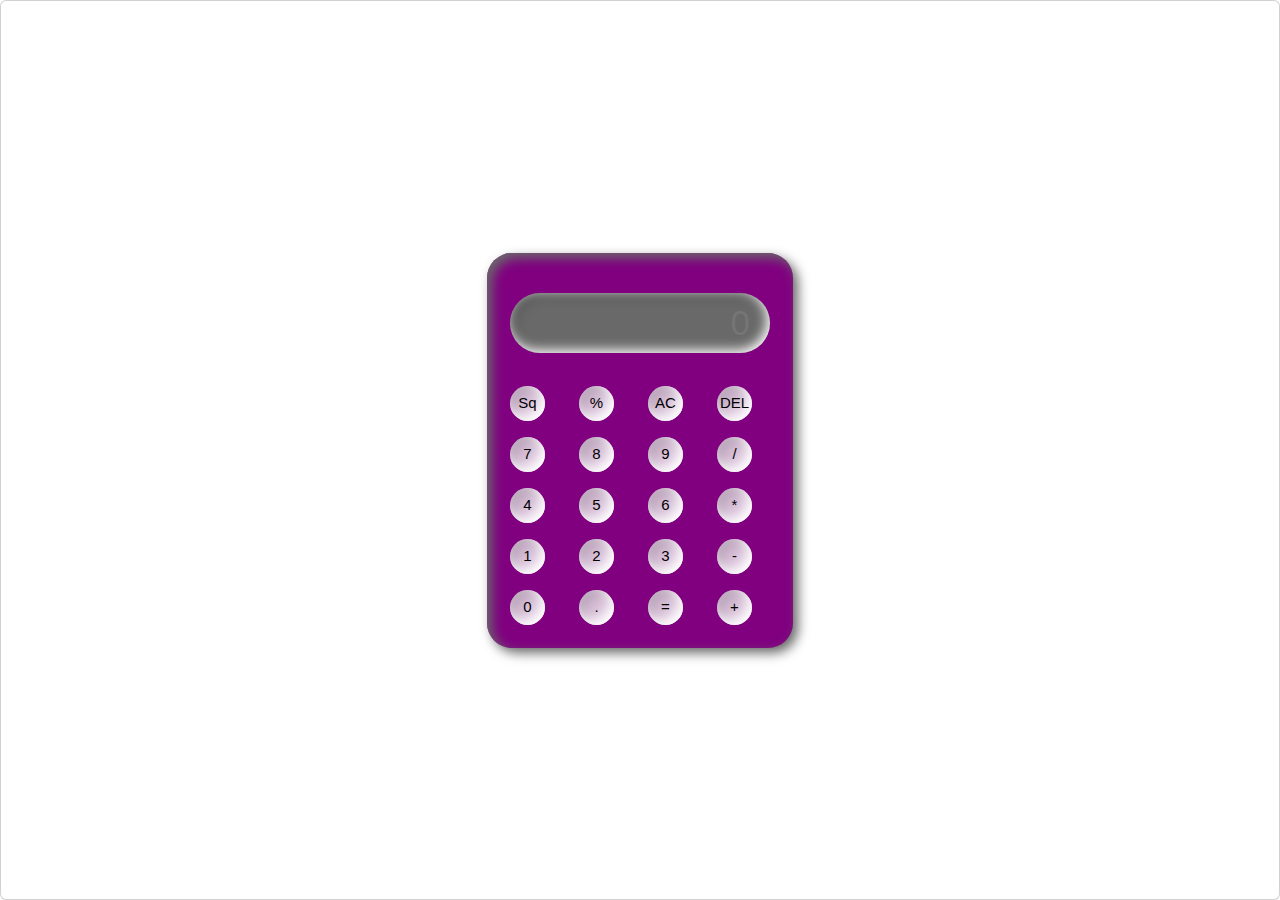
<file: index.html>
<!DOCTYPE html>
<html lang="en">
<head>
  <meta charset="UTF-8">
  <meta http-equiv="X-UA-Compatible" content="IE=edge">
  <meta name="viewport" content="width=device-width, initial-scale=1.0">
  <link href="https://cdn.jsdelivr.net/npm/bootstrap@5.2.3/dist/css/bootstrap.min.css" rel="stylesheet"><!--to import bootstrap-->
  <link rel="stylesheet" href="calc.css"> <!--to link stylesheet-->
    <title>Document</title>
</head>
<body>
  
  <div class="calculator card">
    <div class="calc">
      <input type="text" placeholder="0" id="op_scr" >
      <button onclick="squarefn()">Sq</button>
      <!--Image result for button onclick
The onclick event executes a certain functionality when a button is clicked-->
      <button onclick="display('%')">%</button>
      <button onclick="Clear()">AC</button> <!--performs clear fn-->
      <button onclick="Del()">DEL</button>  <!--performs del fn-->
      <button onclick="display('7')">7</button>
      <button onclick="display('8')">8</button>
      <button onclick="display('9')">9</button>
      <button onclick="display('/')">/</button>
      <button onclick="display('4')">4</button>
      <button onclick="display('5')">5</button>
      <button onclick="display('6')">6</button>         <!--performs clear fn-->
      <button onclick="display('*')">*</button>
      <button onclick="display('1')">1</button>
      <button onclick="display('2')">2</button>
      <button onclick="display('3')">3</button>
      <button onclick="display('-')">-</button>
      <button onclick="display('0')">0</button>
      <button onclick="display('.')">.</button>
      <button onclick="Calculate()" class="ans">=</button>  <!-- this function evaluates and gives the answer-->
      <button onclick="display('+')">+</button>       
  </div>
  </div>
  <script src="calc.js"></script> <!--to link external js file-->
</body>
</html>
</file>
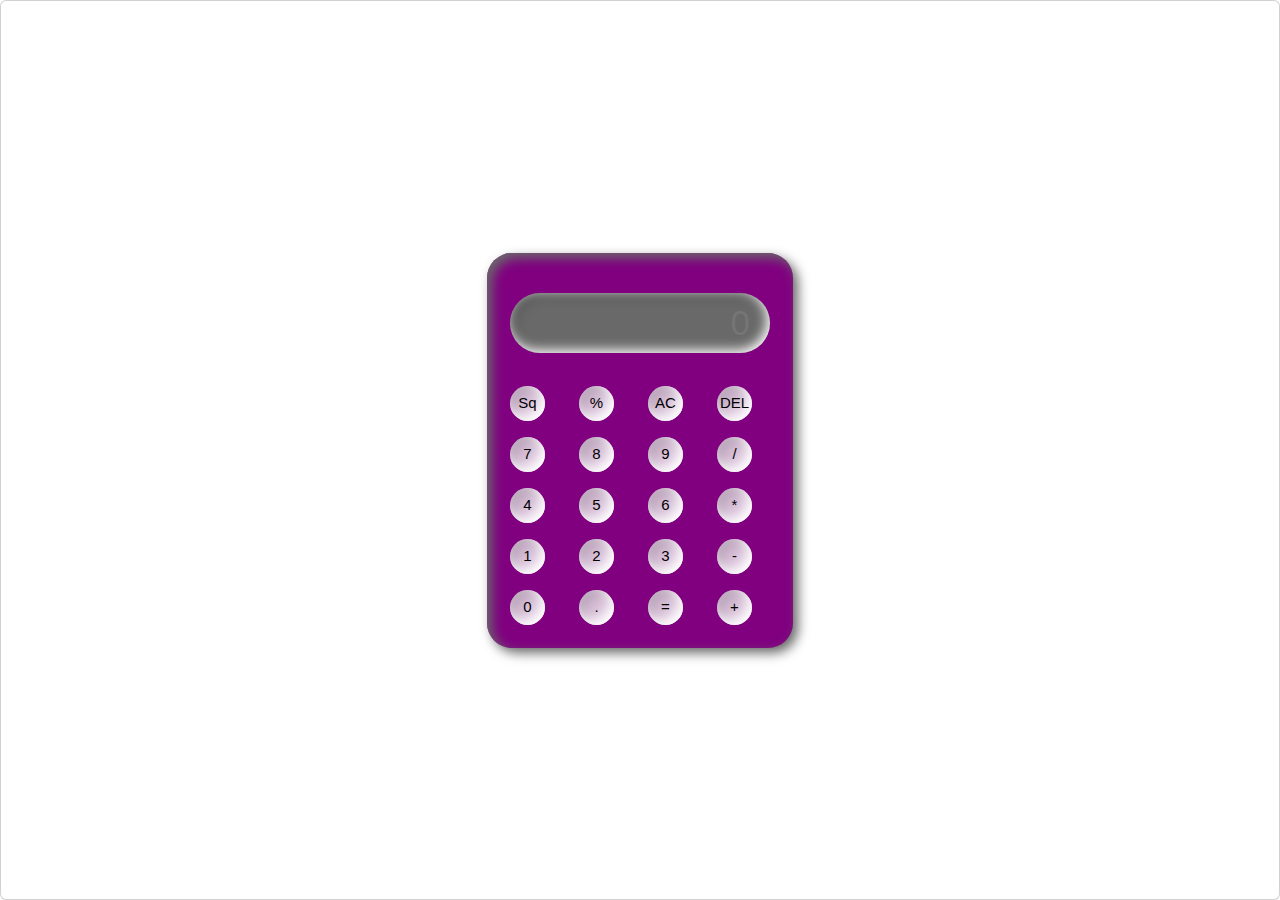
<file: calc.html>
<!DOCTYPE html>
<html lang="en">
<head>
  <meta charset="UTF-8">
  <meta http-equiv="X-UA-Compatible" content="IE=edge">
  <meta name="viewport" content="width=device-width, initial-scale=1.0">
  <link href="https://cdn.jsdelivr.net/npm/bootstrap@5.2.3/dist/css/bootstrap.min.css" rel="stylesheet"><!--to import bootstrap-->
  <link rel="stylesheet" href="calc.css"> <!--to link stylesheet-->
    <title>Document</title>
</head>
<body>
  
  <div class="calculator card">
    <div class="calc">
      <input type="text" placeholder="0" id="op_scr" >
      <button onclick="squarefn()">Sq</button>
      <!--Image result for button onclick
The onclick event executes a certain functionality when a button is clicked-->
      <button onclick="display('%')">%</button>
      <button onclick="Clear()">AC</button> <!--performs clear fn-->
      <button onclick="Del()">DEL</button>  <!--performs del fn-->
      <button onclick="display('7')">7</button>
      <button onclick="display('8')">8</button>
      <button onclick="display('9')">9</button>
      <button onclick="display('/')">/</button>
      <button onclick="display('4')">4</button>
      <button onclick="display('5')">5</button>
      <button onclick="display('6')">6</button>         <!--performs clear fn-->
      <button onclick="display('*')">*</button>
      <button onclick="display('1')">1</button>
      <button onclick="display('2')">2</button>
      <button onclick="display('3')">3</button>
      <button onclick="display('-')">-</button>
      <button onclick="display('0')">0</button>
      <button onclick="display('.')">.</button>
      <button onclick="Calculate()" class="ans">=</button>  <!-- this function evaluates and gives the answer-->
      <button onclick="display('+')">+</button>       
  </div>
  </div>
  <script src="calc.js"></script> <!--to link external js file-->
</body>
</html>
</file>
<file: calc.css>
*{
    margin: 0%;
    padding: 0%;
    box-sizing: border-box;
    background-color:gainsboro;
    outline: none;
    font-family: sans-serif;
} /*universal selector, is used to select all items in an HTML file*/
.calculator{
    display: flex;
    height: 100vh;
    justify-content: center;
    align-items: center;
}

.calc{
    background-color:purple;
    padding: 15px; /* Add padding to this element */
    border-radius: 25px;
    box-shadow: inset 5px 5px 12px dimgray,
                      5px 5px 12px dimgray;
    display: grid;
    grid-template-columns: repeat(4,69px);             
}

/* Extra style for the input element*/
input{
    grid-column: span 4;
    height: 60px;
    width: 260px;
    background-color:dimgrey;
    box-shadow: inset -3px -3px 12px white,
                inset 5px 5px 12px rgba(0,0,0,.16);
    border: none;   
    border-radius: 30px; 
    color:turquoise;
    font-size: 35px;
    text-align: end;
    margin: auto;
   padding: 20px;
   margin-top: 25px;
   margin-bottom: 25px;
}

/* Set a style for all buttons */
button{
    height: 35px;
    width:35px;
    background-color:thistle;
    box-shadow: inset -5px -5px 12px white,
                inset 5px 5px  12px rgba(0,0,0,.16);
    border: none;
    border-radius: 50%;
    margin: 8px;
    font-size: 15px;
}
</file>
